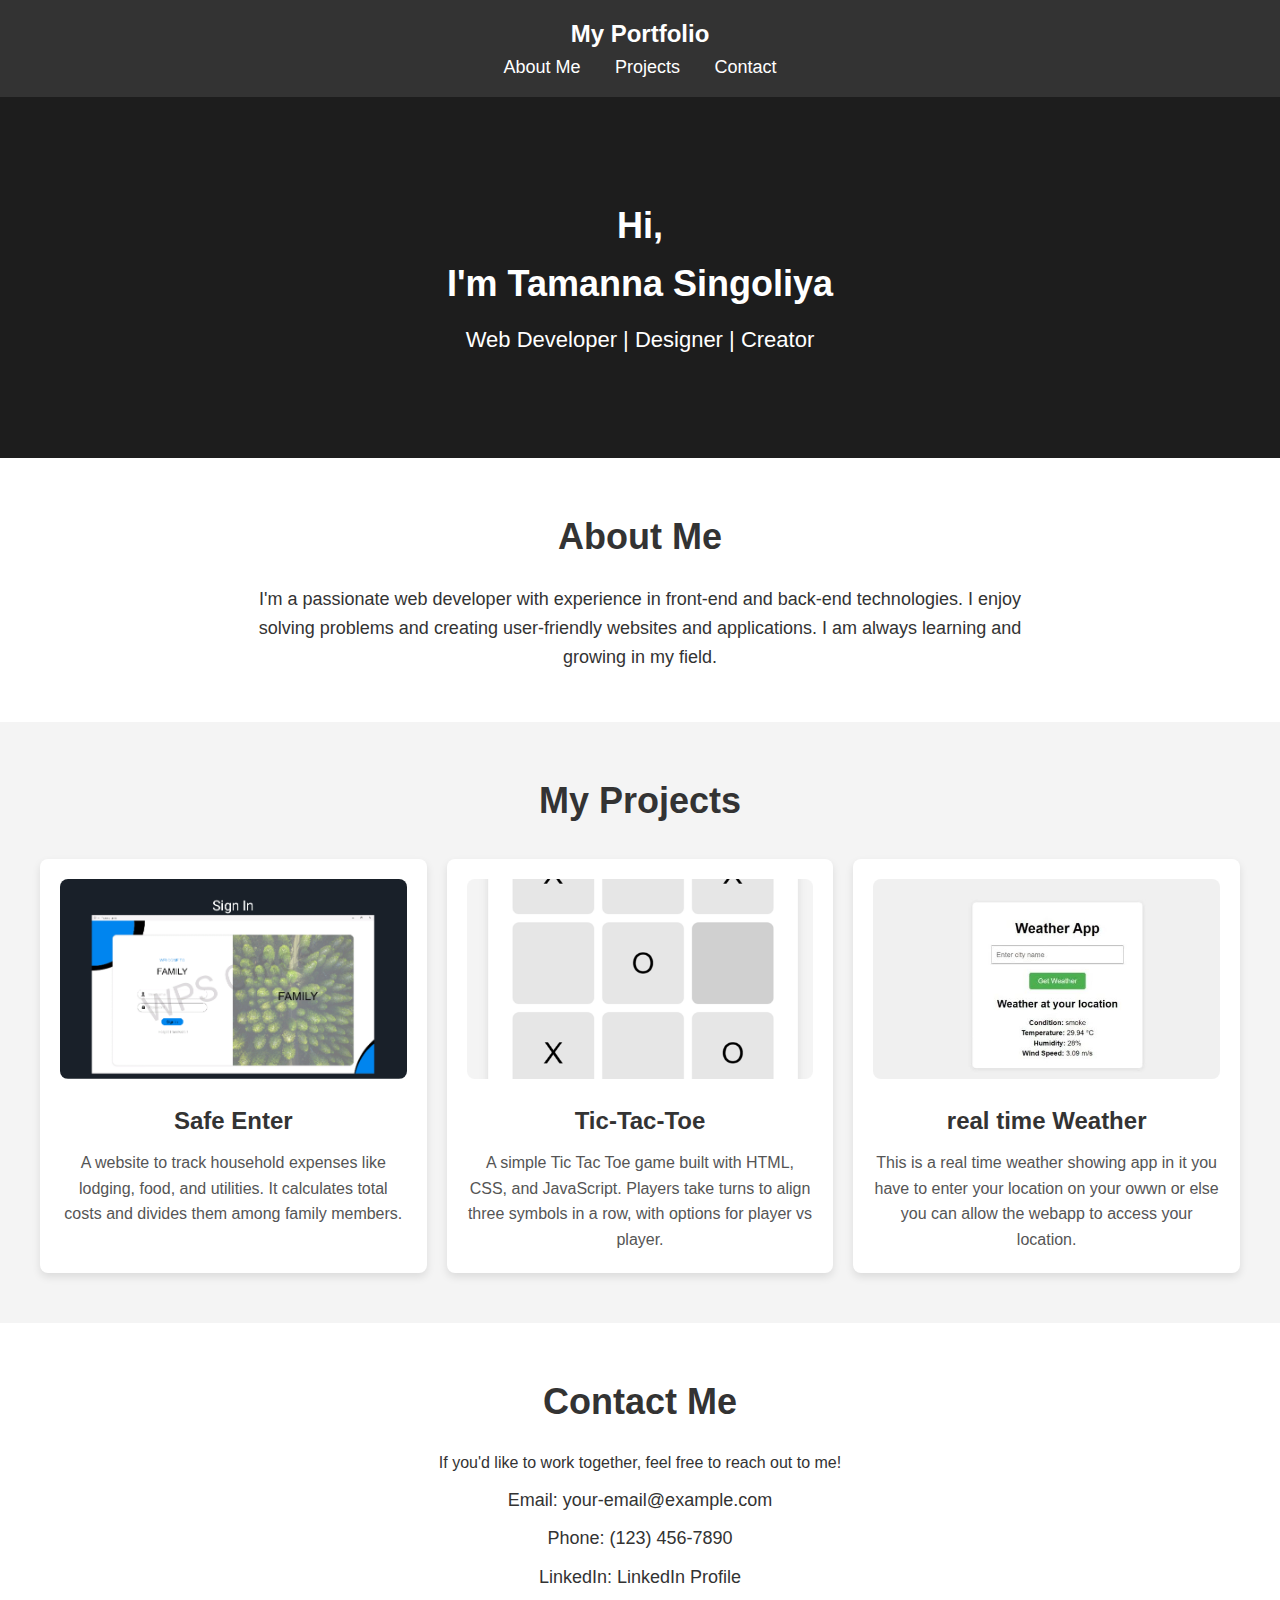
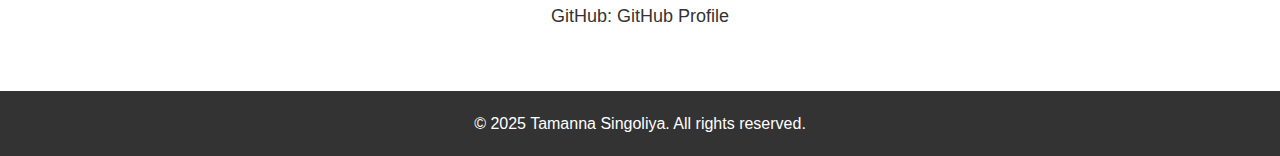
<file: internship/Portfolio/index.html>
<!DOCTYPE html>
<html lang="en">
<head>
  <meta charset="UTF-8">
  <meta name="viewport" content="width=device-width, initial-scale=1.0">
  <meta http-equiv="X-UA-Compatible" content="ie=edge">
  <title>My Portfolio</title>
  <link rel="stylesheet" href="styles.css">
</head>
<body>

  <!-- Navigation -->
  <nav>
    <div class="logo">
      <h1>My Portfolio</h1>
    </div>
    <ul>
      <li><a href="#about">About Me</a></li>
      <li><a href="#projects">Projects</a></li>
      <li><a href="#contact">Contact</a></li>
    </ul>
  </nav>

  <!-- Hero Section -->
  <header id="hero">
    <div class="hero-content">
      <h2>Hi, <br>I'm Tamanna Singoliya</h2>
      <p>Web Developer | Designer | Creator</p>
    </div>
  </header>

  <!-- About Section -->
  <section id="about">
    <div class="container">
      <h2>About Me</h2>
      <p>I'm a passionate web developer with experience in front-end and back-end technologies. I enjoy solving problems and creating user-friendly websites and applications. I am always learning and growing in my field.</p>
    </div>
  </section>

  <!-- Projects Section -->
  <section id="projects">
    <div class="container">
      <h2>My Projects</h2>
      <div class="projects-grid">
        <div class="project">
          <img src="images/signin.png" alt="Description of the image">
          <h3>Safe Enter</h3>
          <p>A website to track household expenses like lodging, food, and utilities. It calculates total costs and divides them among family members.</p>
        </div>
        <div class="project">
          <img src="images/tictacktoe.png" alt="Project 2">
          <h3>Tic-Tac-Toe</h3>
          <p>A simple Tic Tac Toe game built with HTML, CSS, and JavaScript. Players take turns to align three symbols in a row, with options for player vs player.</p>
        </div>
        <div class="project">
          <img src="images/Weather.jpg" alt="Project 3">
          <h3>real time Weather</h3>
          <p>This is a real time weather showing app in it you have to enter your location on your owwn or else you can allow the webapp to access your location. </p>
        </div>  
      </div>
    </div>
  </section>

  <!-- Contact Section -->
  <section id="contact">
    <div class="container">
      <h2>Contact Me</h2>
      <p>If you'd like to work together, feel free to reach out to me!</p>
      <ul class="contact-list">
        <li>Email: your-email@example.com</li>
        <li>Phone: (123) 456-7890</li>
        <li>LinkedIn: <a href="https://www.linkedin.com" target="_blank">LinkedIn Profile</a></li>
        <li>GitHub: <a href="https://www.github.com" target="_blank">GitHub Profile</a></li>
      </ul>
    </div>
  </section>

  <!-- Footer -->
  <footer>
    <p>&copy; 2025 Tamanna Singoliya. All rights reserved.</p>
  </footer>

</body>
</html>
</file>
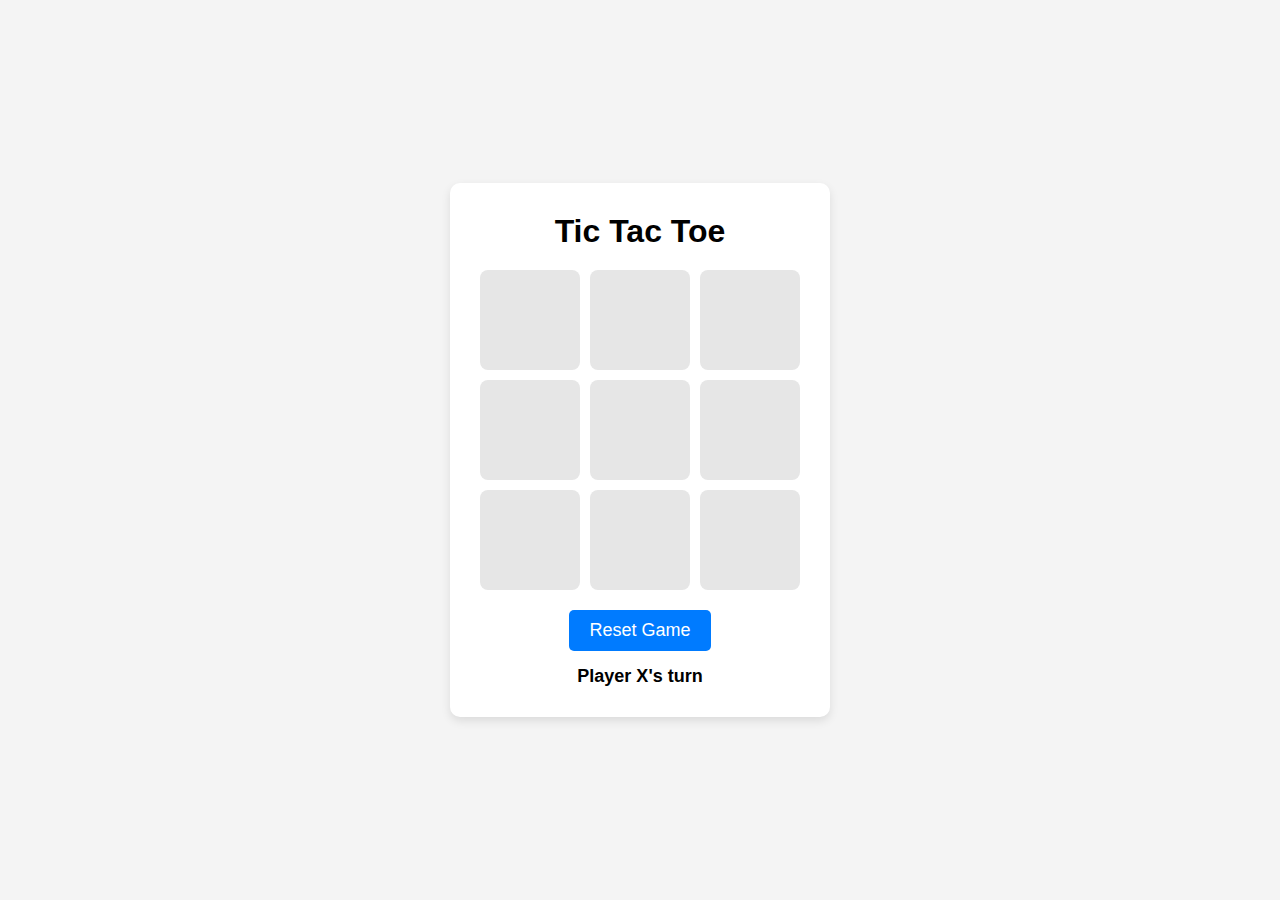
<file: internship/Tic-Tac-Toe/index.html>
<!DOCTYPE html>
<html lang="en">
<head>
  <meta charset="UTF-8">
  <meta name="viewport" content="width=device-width, initial-scale=1.0">
  <meta http-equiv="X-UA-Compatible" content="ie=edge">
  <title>Tic Tac Toe Game</title>
  <link rel="stylesheet" href="styles.css">
</head>
<body>

  <div class="game-container">
    <h1>Tic Tac Toe</h1>
    <div class="board">
      <div class="cell" data-cell="0"></div>
      <div class="cell" data-cell="1"></div>
      <div class="cell" data-cell="2"></div>
      <div class="cell" data-cell="3"></div>
      <div class="cell" data-cell="4"></div>
      <div class="cell" data-cell="5"></div>
      <div class="cell" data-cell="6"></div>
      <div class="cell" data-cell="7"></div>
      <div class="cell" data-cell="8"></div>
    </div>
    <button id="reset">Reset Game</button>
    <p id="status">Player X's turn</p>
  </div>

  <script src="script.js"></script>
</body>
</html>
</file>
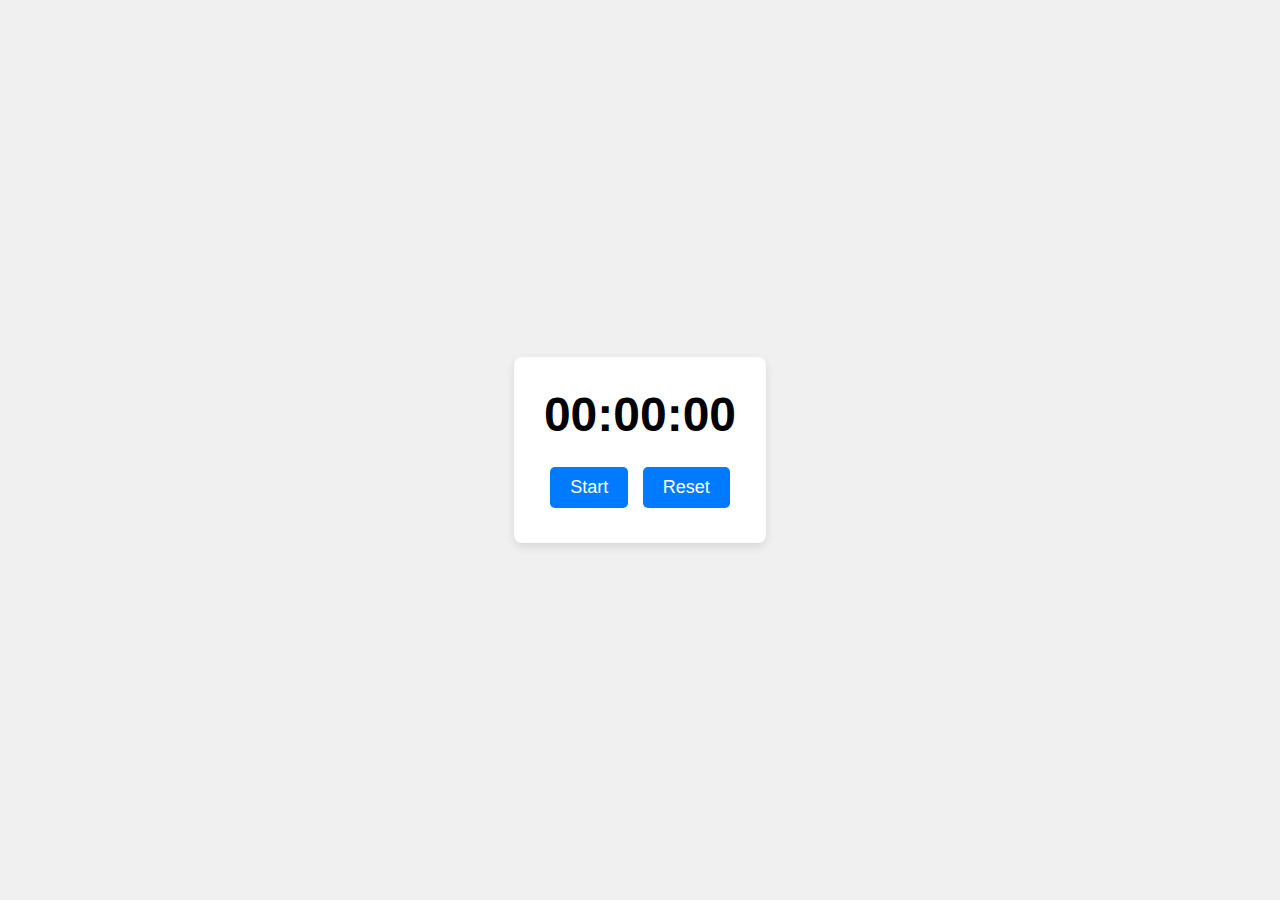
<file: internship/Stopwatch/stopwatch.html>
<!DOCTYPE html>
<html lang="en">
<head>
  <meta charset="UTF-8">
  <meta name="viewport" content="width=device-width, initial-scale=1.0">
  <title>Simple Stopwatch</title>
  <link rel="stylesheet" href="style.css">
</head>
<body>

  <div class="stopwatch-container">
    <div class="time" id="time">00:00:00</div>
    <button id="startStopBtn">Start</button>
    <button id="resetBtn">Reset</button>
  </div>

  <script src="javascript.js"></script>
</body>
</html>
</file>
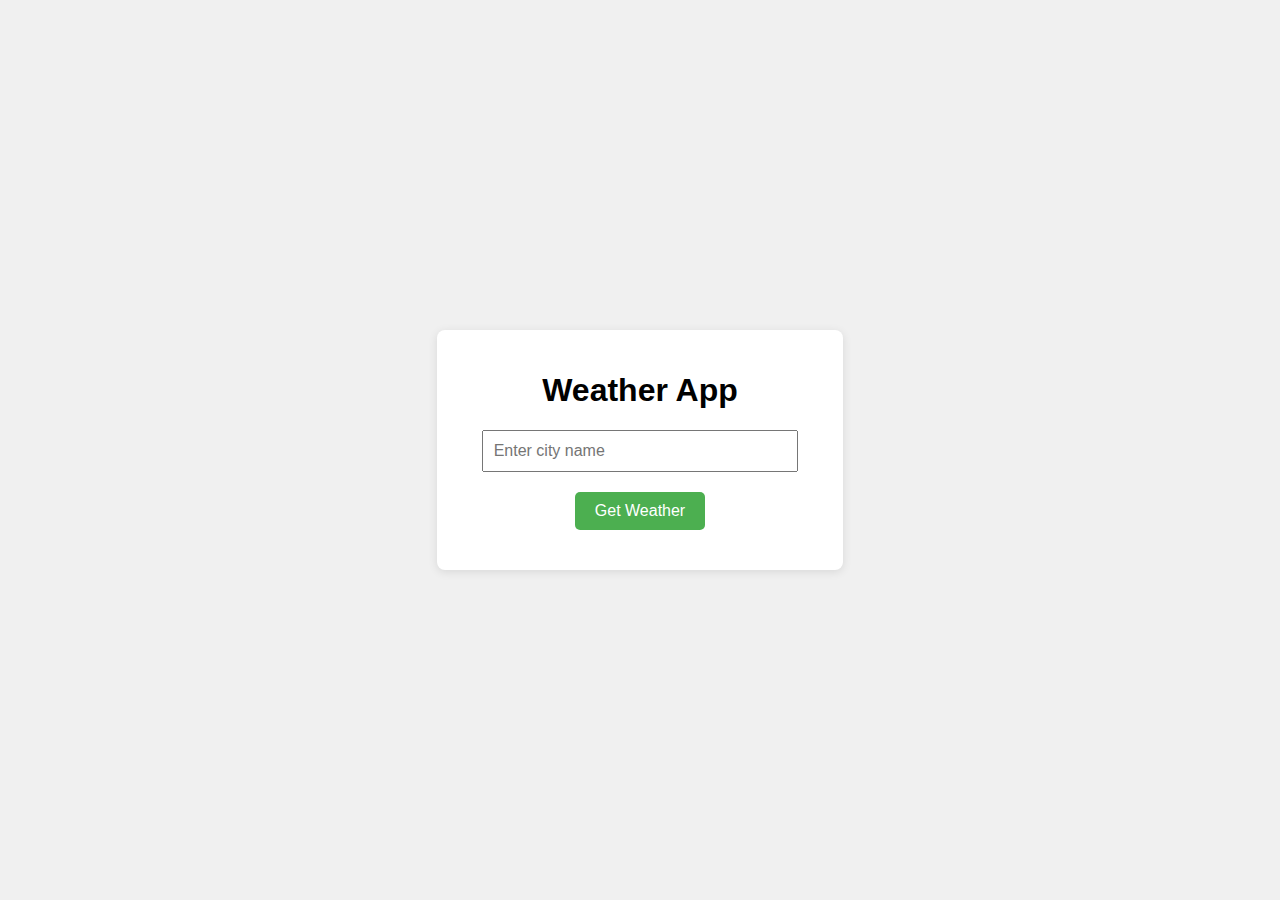
<file: internship/Weather/weather.html>
<!DOCTYPE html>
<html lang="en">
<head>
    <meta charset="UTF-8">
    <meta name="viewport" content="width=device-width, initial-scale=1.0">
    <title>Weather App</title>
    <style>
        body {
            font-family: Arial, sans-serif;
            background-color: #f0f0f0;
            display: flex;
            justify-content: center;
            align-items: center;
            height: 100vh;
            margin: 0;
        }
        .weather-container {
            background-color: white;
            padding: 20px;
            border-radius: 8px;
            box-shadow: 0 2px 10px rgba(0, 0, 0, 0.1);
            text-align: center;
        }
        input {
            padding: 10px;
            margin-bottom: 20px;
            width: 80%;
            max-width: 300px;
            font-size: 16px;
        }
        button {
            padding: 10px 20px;
            font-size: 16px;
            background-color: #4CAF50;
            color: white;
            border: none;
            border-radius: 5px;
            cursor: pointer;
        }
        button:hover {
            background-color: #45a049;
        }
        .weather-info {
            margin-top: 20px;
        }
        .weather-info p {
            margin: 5px 0;
        }
    </style>
</head>
<body>

    <div class="weather-container">
        <h1>Weather App</h1>
        <input type="text" id="location" placeholder="Enter city name" />
        <button onclick="getWeather()">Get Weather</button>

        <div class="weather-info" id="weather-info">
            <!-- Weather info will be displayed here -->
        </div>
    </div>

    <script>
        const apiKey = '3628f5ad8ff95bac123d8ecaae48cdf0'; // Replace with your OpenWeatherMap API key

        // Function to get weather data
        async function getWeather() {
            const location = document.getElementById('location').value;
            const weatherInfo = document.getElementById('weather-info');

            if (!location) {
                alert('Please enter a location');
                return;
            }

            try {
                const response = await fetch(`https://api.openweathermap.org/data/2.5/weather?q=${location}&appid=${apiKey}&units=metric`);
                const data = await response.json();

                if (data.cod === '404') {
                    weatherInfo.innerHTML = '<p>Location not found. Please try again.</p>';
                    return;
                }

                const { main, weather, wind, name } = data;
                const weatherDetails = `
                    <h2>Weather in ${name}</h2>
                    <p><strong>Condition:</strong> ${weather[0].description}</p>
                    <p><strong>Temperature:</strong> ${main.temp} °C</p>
                    <p><strong>Humidity:</strong> ${main.humidity}%</p>
                    <p><strong>Wind Speed:</strong> ${wind.speed} m/s</p>
                `;
                weatherInfo.innerHTML = weatherDetails;

            } catch (error) {
                weatherInfo.innerHTML = '<p>Error fetching data. Please try again later.</p>';
            }
        }

        // Optionally, use the user's geolocation to get weather data
        window.onload = () => {
            if (navigator.geolocation) {
                navigator.geolocation.getCurrentPosition(async (position) => {
                    const lat = position.coords.latitude;
                    const lon = position.coords.longitude;

                    try {
                        const response = await fetch(`https://api.openweathermap.org/data/2.5/weather?lat=${lat}&lon=${lon}&appid=${apiKey}&units=metric`);
                        const data = await response.json();

                        const { main, weather, wind } = data;
                        const weatherDetails = `
                            <h2>Weather at your location</h2>
                            <p><strong>Condition:</strong> ${weather[0].description}</p>
                            <p><strong>Temperature:</strong> ${main.temp} °C</p>
                            <p><strong>Humidity:</strong> ${main.humidity}%</p>
                            <p><strong>Wind Speed:</strong> ${wind.speed} m/s</p>
                        `;
                        document.getElementById('weather-info').innerHTML = weatherDetails;
                    } catch (error) {
                        document.getElementById('weather-info').innerHTML = '<p>Error fetching data. Please try again later.</p>';
                    }
                });
            } else {
                document.getElementById('weather-info').innerHTML = '<p>Geolocation is not supported by this browser.</p>';
            }
        }
    </script>

</body>
</html>
</file>
<file: internship/Stopwatch/style.css>
* {
  margin: 0;
  padding: 0;
  box-sizing: border-box;
}

body {
  font-family: Arial, sans-serif;
  display: flex;
  justify-content: center;
  align-items: center;
  height: 100vh;
  background-color: #f0f0f0;
}

.stopwatch-container {
  text-align: center;
  background-color: white;
  border-radius: 8px;
  padding: 30px;
  box-shadow: 0 4px 10px rgba(0, 0, 0, 0.1);
}

.time {
  font-size: 48px;
  margin-bottom: 20px;
  font-weight: bold;
}

button {
  background-color: #007bff;
  color: white;
  border: none;
  padding: 10px 20px;
  font-size: 18px;
  cursor: pointer;
  border-radius: 5px;
  margin: 5px;
  transition: background-color 0.3s ease;
}

button:hover {
  background-color: #0056b3;
}

button:active {
  background-color: #004080;
}
</file>
<file: internship/Portfolio/styles.css>
/* Reset default margin and padding */
* {
    margin: 0;
    padding: 0;
    box-sizing: border-box;
  }
  
  /* Body and basic styling */
  body {
    font-family: Arial, sans-serif;
    line-height: 1.6;
    background-color: #f4f4f4;
    color: #333;
  }
  
  /* Navigation Bar */
  nav {
    background-color: #333;
    color: white;
    padding: 15px 0;
    text-align: center;
  }
  
  nav .logo h1 {
    margin: 0;
    font-size: 24px;
  }
  
  nav ul {
    list-style: none;
    padding: 0;
  }
  
  nav ul li {
    display: inline;
    margin: 0 15px;
  }
  
  nav ul li a {
    color: white;
    text-decoration: none;
    font-size: 18px;
  }
  
  nav ul li a:hover {
    text-decoration: underline;
  }
  
  /* Hero Section */
  #hero {
    background-color: #1d1d1d;
    color: white;
    padding: 100px 0;
    text-align: center;
  }
  
  #hero .hero-content h2 {
    font-size: 36px;
    margin-bottom: 10px;
  }
  
  #hero .hero-content p {
    font-size: 22px;
  }
  
  /* About Section */
  #about {
    background-color: white;
    padding: 50px 20px;
    text-align: center;
  }
  
  #about h2 {
    font-size: 36px;
    margin-bottom: 20px;
  }
  
  #about p {
    font-size: 18px;
    max-width: 800px;
    margin: 0 auto;
  }
  
  /* Projects Section */
  #projects {
    background-color: #f4f4f4;
    padding: 50px 20px;
    text-align: center;
  }
  
  #projects h2 {
    font-size: 36px;
    margin-bottom: 30px;
  }
  
  .projects-grid {
    display: grid;
    grid-template-columns: repeat(auto-fill, minmax(300px, 1fr));
    gap: 20px;
    justify-items: center; /* This centers the items horizontally in each grid cell */
    max-width: 1200px;  /* Optional: Limit the grid's maximum width */
    margin: 0 auto;
  }
  
  .project {
    background-color: white;
    padding: 20px;
    box-shadow: 0 4px 8px rgba(0, 0, 0, 0.1);
    text-align: center;
    border-radius: 8px;
    width: 100%;
  }
  
  .project img {
    width: 100%;
    height: 200px;
    object-fit: cover;
    border-radius: 8px;
    margin-bottom: 15px;
  }
  
  .project h3 {
    font-size: 24px;
    margin-bottom: 10px;
  }
  
  .project p {
    font-size: 16px;
    color: #555;
  }
  
  /* Contact Section */
  #contact {
    background-color: white;
    padding: 50px 20px;
    text-align: center;
  }
  
  #contact h2 {
    font-size: 36px;
    margin-bottom: 20px;
  }
  
  #contact ul.contact-list {
    list-style: none;
    padding: 0;
  }
  
  #contact ul.contact-list li {
    font-size: 18px;
    margin: 10px 0;
  }
  
  #contact ul.contact-list a {
    color: #333;
    text-decoration: none;
  }
  
  #contact ul.contact-list a:hover {
    text-decoration: underline;
  }
  
  /* Footer */
  footer {
    background-color: #333;
    color: white;
    text-align: center;
    padding: 20px 0;
  }
  
  footer p {
    font-size: 16px;
  }
</file>
<file: internship/Tic-Tac-Toe/styles.css>
/* Basic Reset */
* {
    margin: 0;
    padding: 0;
    box-sizing: border-box;
  }
  
  body {
    font-family: Arial, sans-serif;
    background-color: #f4f4f4;
    display: flex;
    justify-content: center;
    align-items: center;
    height: 100vh;
  }
  
  .game-container {
    text-align: center;
    background-color: white;
    padding: 30px;
    border-radius: 10px;
    box-shadow: 0 4px 10px rgba(0, 0, 0, 0.1);
  }
  
  h1 {
    margin-bottom: 20px;
  }
  
  .board {
    display: grid;
    grid-template-columns: repeat(3, 100px);
    grid-template-rows: repeat(3, 100px);
    gap: 10px;
    justify-content: center;
  }
  
  .cell {
    width: 100px;
    height: 100px;
    background-color: #e6e6e6;
    display: flex;
    justify-content: center;
    align-items: center;
    font-size: 36px;
    cursor: pointer;
    border-radius: 8px;
    transition: background-color 0.3s;
  }
  
  .cell:hover {
    background-color: #d0d0d0;
  }
  
  button {
    background-color: #007bff;
    color: white;
    border: none;
    padding: 10px 20px;
    font-size: 18px;
    cursor: pointer;
    border-radius: 5px;
    margin-top: 20px;
  }
  
  button:hover {
    background-color: #0056b3;
  }
  
  button:active {
    background-color: #004080;
  }
  
  #status {
    margin-top: 15px;
    font-size: 18px;
    font-weight: bold;
  }
</file>
